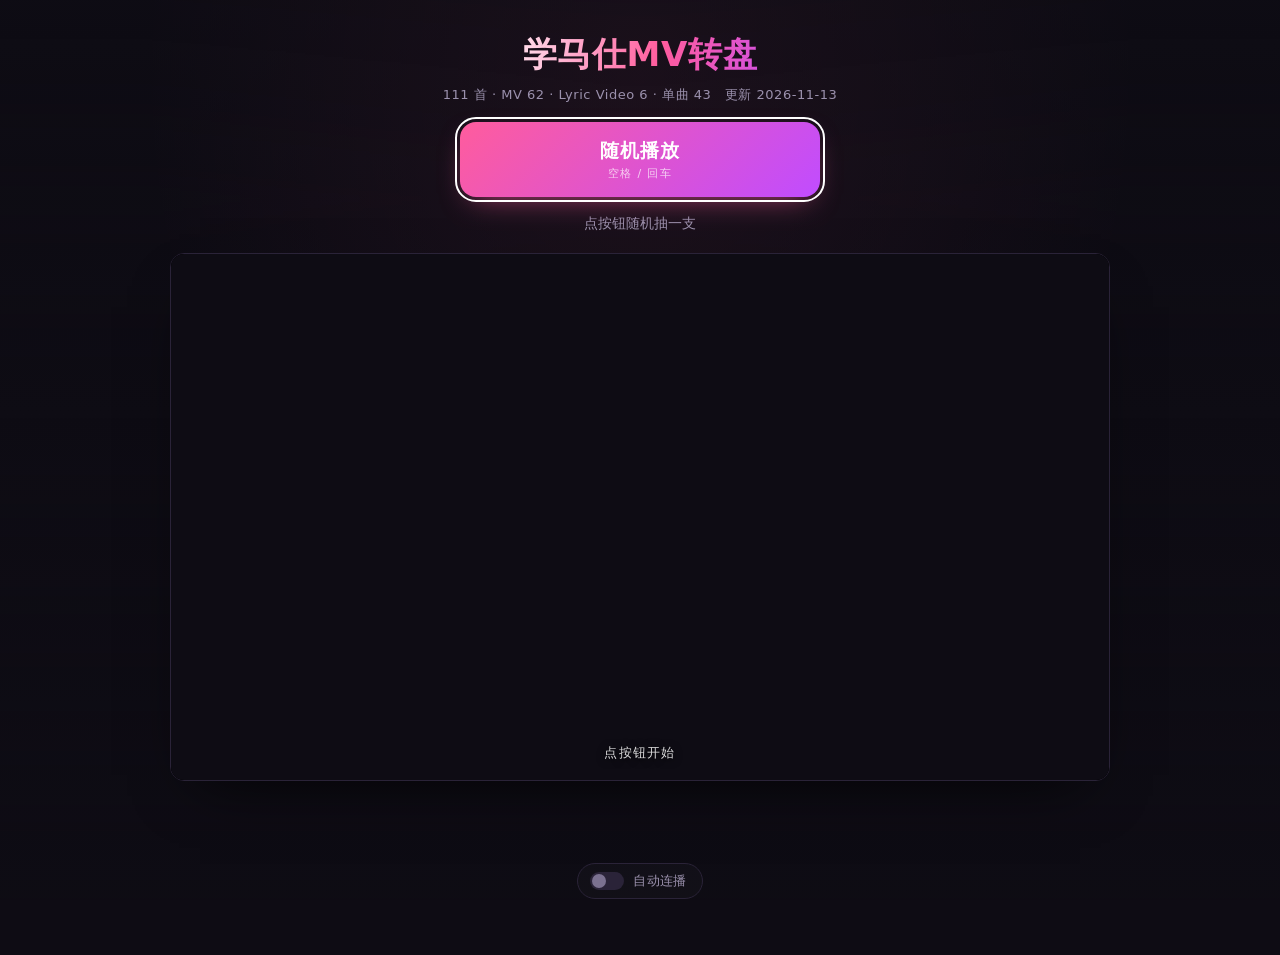
<file: index.html>
<!doctype html>
<html lang="zh-CN">
<head>
<meta charset="utf-8">
<meta name="viewport" content="width=device-width, initial-scale=1">
<title>学马仕MV转盘</title>
<meta name="description" content="从初星学园的官方 MV 和歌词版里随机抽一支播放">
<link rel="preconnect" href="https://www.youtube.com">
<link rel="preconnect" href="https://i.ytimg.com">
<link rel="dns-prefetch" href="https://www.youtube.com">
<link rel="dns-prefetch" href="https://i.ytimg.com">
<link rel="stylesheet" href="style.css">
<script>
  // 提前定义回调，让 iframe_api 与 app.js 并行下载；加载早于 app.js 时用 __ytReady 兜住
  window.__ytReady = false;
  window.onYouTubeIframeAPIReady = function () {
    window.__ytReady = true;
    window.dispatchEvent(new Event("ytapi"));
  };
</script>
<script async src="https://www.youtube.com/iframe_api"></script>
</head>
<body>
<div class="bg" aria-hidden="true">
  <div class="bg-layer" data-i="0"></div>
  <div class="bg-layer" data-i="1"></div>
</div>
<main class="wrap">
  <header class="head">
    <h1>学马仕MV转盘</h1>
    <p class="pool" id="pool">加载中…</p>
  </header>

  <button id="draw" class="draw" type="button" autofocus>
    <span class="draw-label">随机播放</span>
    <span class="draw-hint">空格 / 回车</span>
  </button>

  <p class="status" id="status">点按钮随机抽一支</p>

  <section class="stage">
    <div class="player-wrap">
      <div class="player" id="player"></div>
      <div class="poster" id="poster">
        <span class="poster-text" id="poster-text">点按钮开始</span>
      </div>
    </div>
    <div class="fallback" id="fallback" hidden>
      <p class="fallback-title">播放器加载失败</p>
      <p class="fallback-body">这条网络可能连不上 YouTube。<br>可以用下面的直链打开。</p>
      <a class="fallback-link" id="fallback-link" href="https://www.youtube.com/" target="_blank" rel="noopener">在 YouTube 打开</a>
    </div>
  </section>

  <footer class="meta" id="meta"></footer>

  <div class="controls">
    <button id="autoplay" class="toggle" type="button" aria-pressed="false">
      <span class="toggle-track"><span class="toggle-knob"></span></span>
      <span>自动连播</span>
    </button>
  </div>
</main>
<script src="app.js"></script>
</body>
</html>
</file>
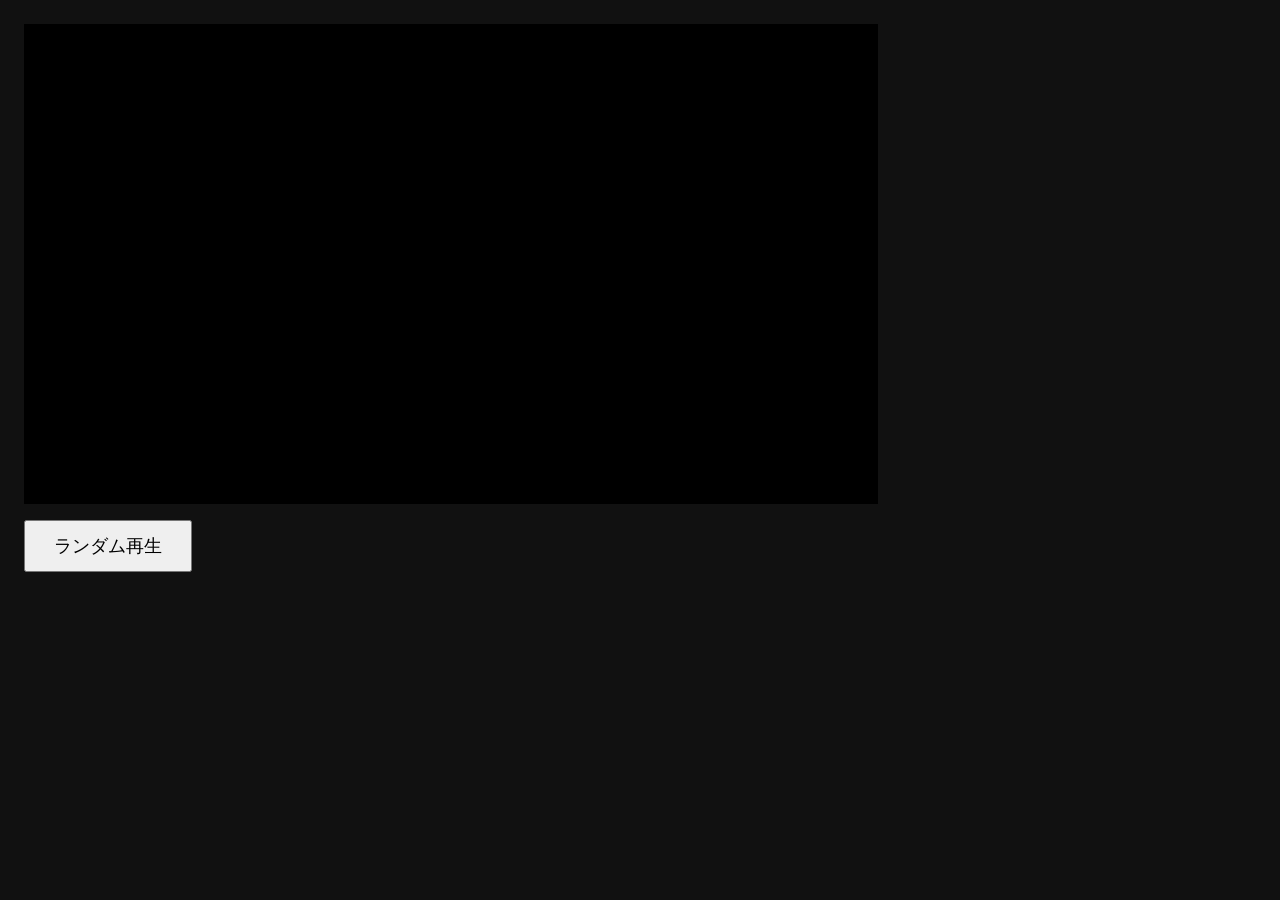
<file: tools/test-embed.html>
<!doctype html>
<html lang="ja">
<head>
<meta charset="utf-8">
<title>embed test</title>
<style>body{background:#111;color:#eee;font-family:system-ui;margin:0;padding:24px}#player{aspect-ratio:16/9;max-width:854px;background:#000}button{font-size:18px;padding:12px 28px;margin-top:16px}</style>
</head>
<body>
<div id="player"></div>
<button id="btn">ランダム再生</button>
<script>
  window.states = [];
  window.errors = [];
  const tag = document.createElement('script');
  tag.src = 'https://www.youtube.com/iframe_api';
  document.head.appendChild(tag);
  window.onYouTubeIframeAPIReady = () => { window.apiReady = true; };
  let player = null;
  document.getElementById('btn').onclick = () => {
    const id = 'Mdyk3h5-TQE';
    if (player) { player.loadVideoById(id); return; }
    player = new YT.Player('player', {
      width: '854', height: '480', videoId: id,
      playerVars: { autoplay: 1, rel: 0, playsinline: 1 },
      events: {
        onReady: (e) => { window.playerReady = true; e.target.playVideo(); },
        onStateChange: (e) => { window.states.push(e.data); },
        onError: (e) => { window.errors.push(e.data); }
      }
    });
    window.player = player;
  };
</script>
</body>
</html>
</file>
<file: style.css>
:root {
  color-scheme: dark;
  --bg: #0e0c14;
  --bg2: #17131f;
  --line: #2a2338;
  --fg: #f4f0fa;
  --dim: #9b91ad;
  --pink: #ff5c9d;
  --pink2: #c04cff;
}

* { box-sizing: border-box; }

/* .fallback 用了 display:flex，会盖掉 hidden 属性默认的 display:none，这里显式压回去 */
[hidden] { display: none !important; }

body {
  margin: 0;
  min-height: 100vh;
  background:
    radial-gradient(1200px 600px at 50% -10%, #2a1b3d 0%, transparent 60%),
    var(--bg);
  color: var(--fg);
  font-family: system-ui, -apple-system, "PingFang SC", "Microsoft YaHei", "Hiragino Sans", "Yu Gothic UI", sans-serif;
  -webkit-font-smoothing: antialiased;
}

.wrap {
  position: relative;
  z-index: 1;
  max-width: 980px;
  margin: 0 auto;
  padding: 32px 20px 56px;
  display: flex;
  flex-direction: column;
  align-items: center;
  gap: 18px;
}

/* ---------- 背景封面 ---------- */
.bg {
  position: fixed;
  inset: 0;
  z-index: 0;
  overflow: hidden;
  pointer-events: none;
  background: #0e0c14;
}

.bg-layer {
  position: absolute;
  inset: -48px;
  background-size: cover;
  background-position: center;
  background-repeat: no-repeat;
  opacity: 0;
  transition: opacity 1.1s ease;
  filter: blur(24px) saturate(1.45) brightness(0.72);
  transform: scale(1.06);
  will-change: opacity;
}

.bg-layer.on { opacity: 1; }

/* 压暗 + 顶部提亮，保证文字对比度 */
.bg::after {
  content: "";
  position: absolute;
  inset: 0;
  background:
    linear-gradient(180deg, rgba(14, 12, 20, 0.55) 0%, rgba(14, 12, 20, 0.32) 22%, rgba(14, 12, 20, 0.62) 62%, rgba(14, 12, 20, 0.92) 100%),
    radial-gradient(ellipse at 50% 8%, rgba(255, 92, 157, 0.1) 0%, transparent 55%);
}

.head { text-align: center; }

h1 {
  margin: 0;
  font-size: clamp(22px, 4.2vw, 34px);
  letter-spacing: 0.02em;
  background: linear-gradient(100deg, #fff 10%, var(--pink) 55%, var(--pink2) 95%);
  -webkit-background-clip: text;
  background-clip: text;
  color: transparent;
}

.pool {
  margin: 8px 0 0;
  font-size: 13px;
  color: var(--dim);
  letter-spacing: 0.04em;
}

.draw {
  position: relative;
  display: flex;
  flex-direction: column;
  align-items: center;
  gap: 2px;
  width: min(360px, 100%);
  padding: 16px 24px;
  border: 0;
  border-radius: 16px;
  background: linear-gradient(135deg, var(--pink), var(--pink2));
  color: #fff;
  font: inherit;
  font-size: 19px;
  font-weight: 700;
  letter-spacing: 0.04em;
  cursor: pointer;
  box-shadow: 0 10px 30px -12px rgba(255, 92, 157, 0.75);
  transition: transform 0.12s ease, box-shadow 0.12s ease, filter 0.12s ease;
}

.draw:hover { filter: brightness(1.06); box-shadow: 0 14px 34px -12px rgba(255, 92, 157, 0.9); }
.draw:active { transform: translateY(1px) scale(0.994); }
.draw:focus-visible { outline: 2px solid #fff; outline-offset: 3px; }
.draw[disabled] { filter: grayscale(0.6) brightness(0.8); cursor: not-allowed; }

.draw-label { pointer-events: none; }
.draw-hint {
  font-size: 11px;
  font-weight: 500;
  opacity: 0.72;
  letter-spacing: 0.12em;
  pointer-events: none;
}

.status {
  margin: 0;
  min-height: 1.4em;
  font-size: 14px;
  color: var(--dim);
  text-align: center;
}

.stage {
  width: 100%;
  display: grid;
  place-items: center;
}

.player-wrap {
  position: relative;
  width: 100%;
  max-width: 960px;
  aspect-ratio: 16 / 9;
  border: 1px solid var(--line);
  border-radius: 14px;
  overflow: hidden;
  background: #000;
  box-shadow: 0 24px 60px -30px rgba(0, 0, 0, 0.9);
}

.player {
  position: absolute;
  inset: 0;
  background: #000;
}

.player iframe {
  display: block;
  width: 100%;
  height: 100%;
  border: 0;
}

/* 封面层压在播放器上，state=1 之前不让黑屏露出来 */
.poster {
  position: absolute;
  inset: 0;
  background: #0e0c14 center / cover no-repeat;
  transition: opacity 0.55s ease;
  pointer-events: none;
}

.poster.hidden { opacity: 0; }

.poster-text {
  position: absolute;
  left: 0;
  right: 0;
  bottom: 18px;
  text-align: center;
  font-size: 13px;
  letter-spacing: 0.1em;
  color: rgba(255, 255, 255, 0.85);
  text-shadow: 0 1px 8px rgba(0, 0, 0, 0.9);
}

/* YT.Player 会把 #player 的 div 换成 iframe，所以用 .stage 的状态切换，而不是按 id 找元素 */
.stage.degraded .player-wrap { display: none !important; }

.fallback {
  width: 100%;
  max-width: 960px;
  aspect-ratio: 16 / 9;
  display: flex;
  flex-direction: column;
  align-items: center;
  justify-content: center;
  gap: 10px;
  padding: 24px;
  text-align: center;
  background: var(--bg2);
  border: 1px solid var(--line);
  border-radius: 14px;
}

.fallback-title { margin: 0; font-size: 17px; font-weight: 700; }
.fallback-body { margin: 0; font-size: 13px; line-height: 1.7; color: var(--dim); }

.fallback-link {
  margin-top: 6px;
  padding: 10px 22px;
  border-radius: 999px;
  background: #ff0033;
  color: #fff;
  font-size: 14px;
  font-weight: 700;
  text-decoration: none;
}

.fallback-link:hover { filter: brightness(1.1); }

.meta {
  min-height: 44px;
  font-size: 13px;
  color: var(--dim);
  text-align: center;
  line-height: 1.8;
}

.meta .song {
  display: block;
  font-size: 16px;
  font-weight: 700;
  color: var(--fg);
  word-break: break-word;
}

.meta .tag {
  display: inline-block;
  margin: 0 6px;
  padding: 1px 9px;
  border: 1px solid var(--line);
  border-radius: 999px;
  font-size: 11px;
  letter-spacing: 0.06em;
  color: var(--dim);
}

.meta .tag.mv { border-color: rgba(255, 92, 157, 0.6); color: #ff9ec4; }
.meta .tag.lyric { border-color: rgba(120, 200, 255, 0.5); color: #9fd8ff; }
.meta .tag.visualiser { border-color: rgba(190, 140, 255, 0.5); color: #cfb0ff; }

.meta a { color: var(--pink); text-decoration: none; }
.meta a:hover { text-decoration: underline; }

/* ---------- 自动连播开关 ---------- */
.controls {
  display: flex;
  justify-content: center;
  gap: 10px;
  margin-top: 2px;
}

.toggle {
  display: inline-flex;
  align-items: center;
  gap: 9px;
  padding: 8px 15px 8px 12px;
  border: 1px solid var(--line);
  border-radius: 999px;
  background: rgba(255, 255, 255, 0.02);
  color: var(--dim);
  font: inherit;
  font-size: 13px;
  letter-spacing: 0.02em;
  cursor: pointer;
  transition: color 0.15s ease, border-color 0.15s ease, background 0.15s ease;
}

.toggle:hover { color: var(--fg); border-color: #3d3354; }
.toggle:focus-visible { outline: 2px solid var(--pink); outline-offset: 2px; }

.toggle-track {
  position: relative;
  flex: none;
  width: 34px;
  height: 18px;
  border-radius: 999px;
  background: #2a2338;
  transition: background 0.18s ease;
}

.toggle-knob {
  position: absolute;
  top: 2px;
  left: 2px;
  width: 14px;
  height: 14px;
  border-radius: 50%;
  background: #7b7190;
  transition: transform 0.18s ease, background 0.18s ease;
}

.toggle.on {
  color: var(--fg);
  border-color: rgba(255, 92, 157, 0.55);
  background: rgba(255, 92, 157, 0.08);
}

.toggle.on .toggle-track { background: rgba(255, 92, 157, 0.38); }
.toggle.on .toggle-knob { transform: translateX(16px); background: var(--pink); }

/* 调试打点面板（?debug=1） */
#dbg {
  position: fixed;
  right: 10px;
  bottom: 10px;
  z-index: 9999;
  margin: 0;
  padding: 10px 12px;
  font: 11px/1.6 ui-monospace, Menlo, Consolas, monospace;
  color: #a9f0c0;
  background: rgba(0, 0, 0, 0.84);
  border: 1px solid var(--line);
  border-radius: 8px;
  white-space: pre;
  pointer-events: none;
}

@media (max-width: 560px) {
  .wrap { padding: 22px 14px 40px; gap: 14px; }
  .draw { font-size: 17px; padding: 14px 18px; }
  .player { border-radius: 10px; }
}
</file>
